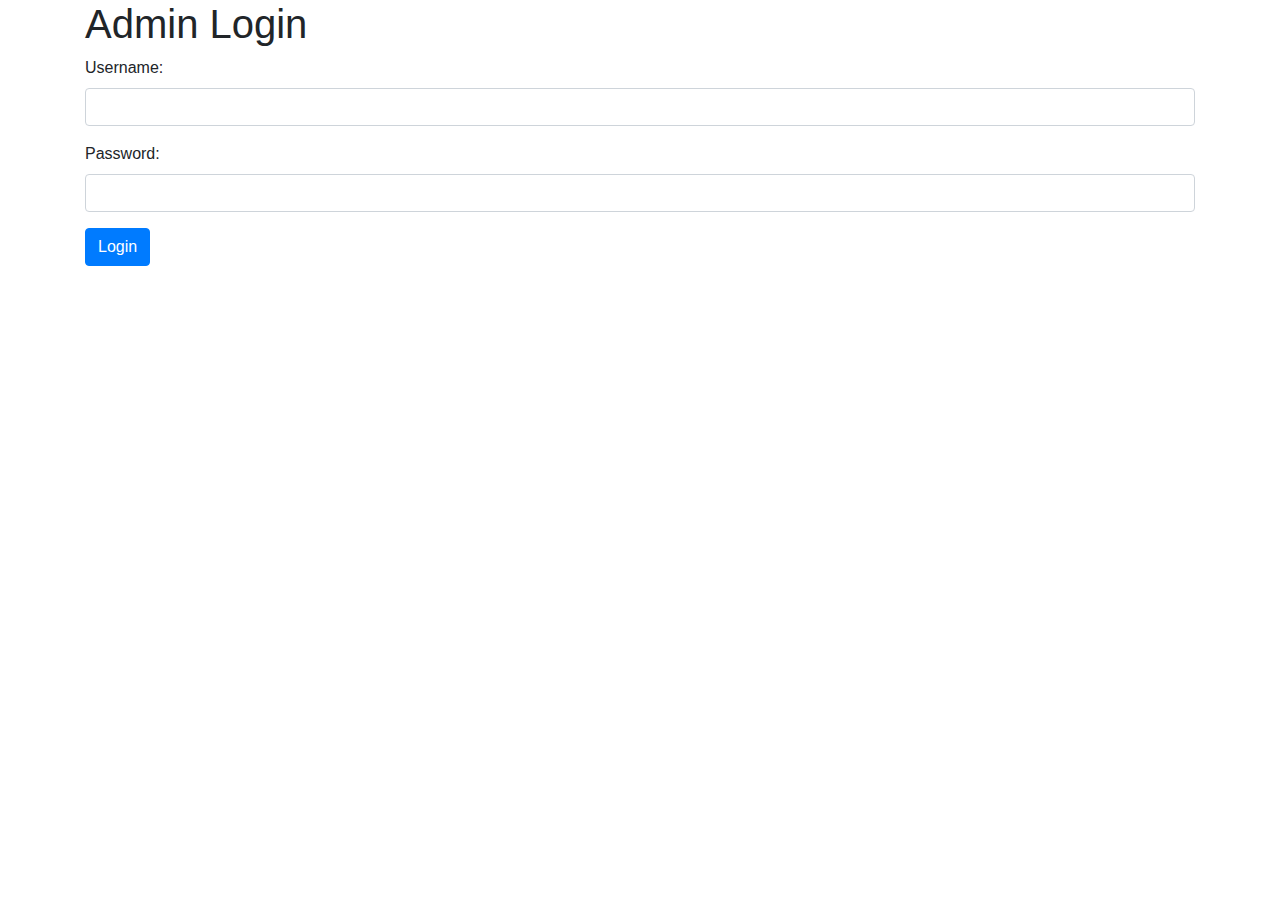
<file: travel_buddy/admin_login.html>
<!DOCTYPE html>
<html lang="en">
<head>
    <meta charset="UTF-8">
    <title>Admin Login</title>
    <link rel="stylesheet" href="https://stackpath.bootstrapcdn.com/bootstrap/4.5.2/css/bootstrap.min.css">
</head>
<body>
    <div class="container">
        <h1>Admin Login</h1>
        <form action="admin_login.php" method="POST">
            <div class="form-group">
                <label for="username">Username:</label>
                <input type="text" name="username" id="username" class="form-control" required>
            </div>
            <div class="form-group">
                <label for="password">Password:</label>
                <input type="password" name="password" id="password" class="form-control" required>
            </div>
            <button type="submit" class="btn btn-primary">Login</button>
        </form>
    </div>
</body>
</html>
</file>
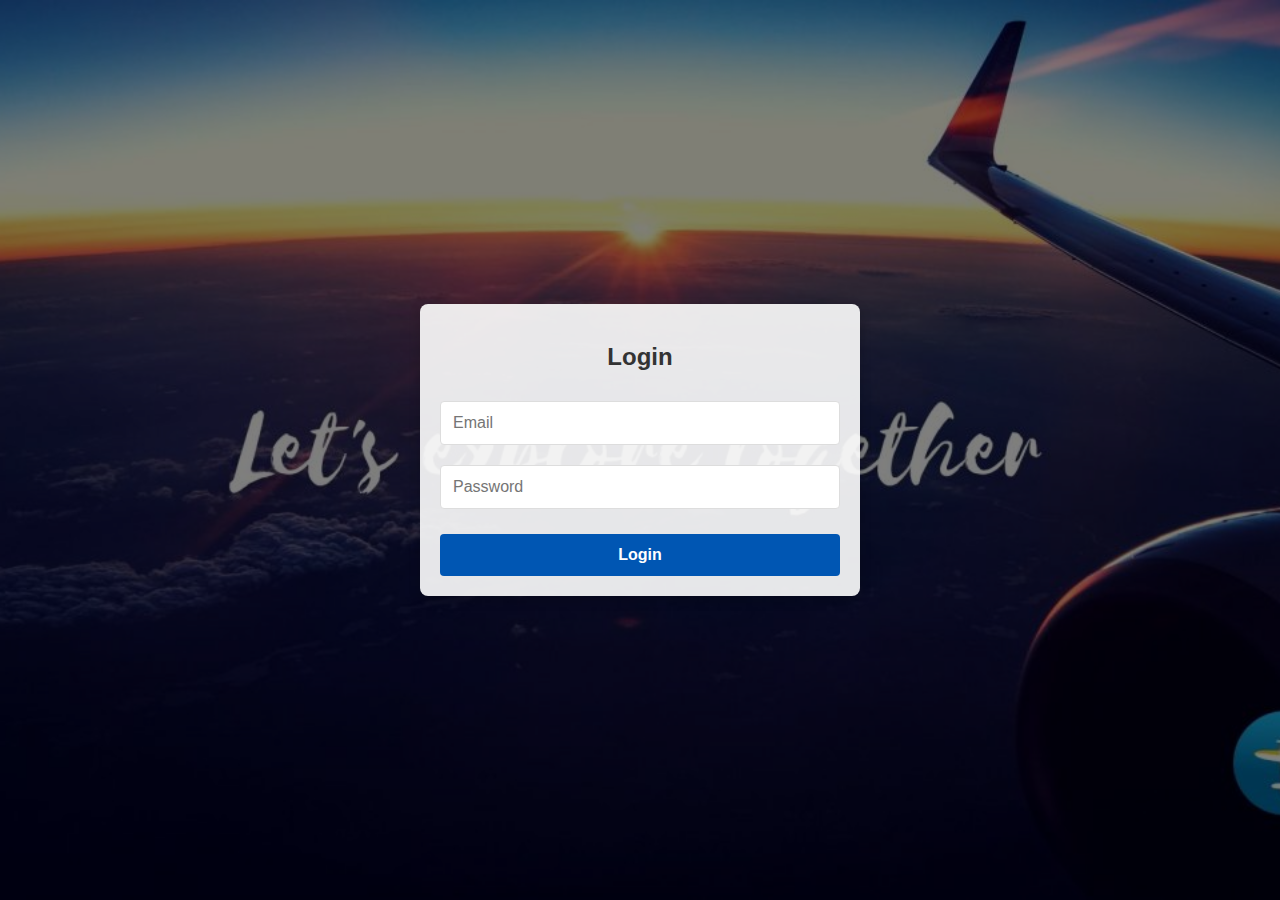
<file: travel_buddy/login.html>
<!DOCTYPE html>
<html lang="en">
<head>
    <meta charset="UTF-8">
    <title>Login</title>
    <style>
        /* Body Background with Image */
        body {
            display: flex;
           justify-content: center;
            align-items: center;
            height: 100vh;
            margin: 0;
            font-family: Arial, sans-serif;
            background-image: url(travelbuddy_register.jpg); /* Replace with your image path */
            background-size: cover;
            background-position: center;
            background-repeat: no-repeat;
            position: relative;
            color: black;
        }

        /* Dark Overlay for Text Contrast */
        body::before {
            content: '';
            position: absolute;
            top: 0;
            left: 0;
            width: 100%;
            height: 100%;
            background-color: rgba(0, 0, 0, 0.5); /* Adjust for desired darkness */
            z-index: 1;
        }

        /* Form Container */
        .login-container {
            width: 100%;
            max-width: 400px;
            padding: 20px;
            background-color: rgba(255, 255, 255, 0.9); /* Semi-transparent white */
            border-radius: 8px;
            box-shadow: 0 4px 12px rgba(0, 0, 0, 0.2);
            text-align: center;
            z-index: 2; /* Ensures it appears above the overlay */
            position: relative;
        }

        /* Form Heading */
        .login-container h2 {
            margin-bottom: 20px;
            font-size: 24px;
            font-weight: 600;
            color: #333;
        }

        /* Input Fields */
        .login-container input[type="email"],
        .login-container input[type="password"] {
            width: 100%;
            padding: 12px;
            margin: 10px 0;
            border: 1px solid #ddd;
            border-radius: 4px;
            box-sizing: border-box;
            font-size: 16px;
            color: #333;
        }

        /* Button */
        .login-container button {
            width: 100%;
            padding: 12px;
            margin-top: 15px;
            background-color: #0056b3;
            color: #fff;
            border: none;
            border-radius: 4px;
            cursor: pointer;
            font-size: 16px;
            font-weight: bold;
            transition: background-color 0.3s ease;
        }

        .login-container button:hover {
            background-color: #003d80;
        }
    </style>
</head>
<body>
    <div class="login-container">
        <form action="login.php" method="POST">
            <h2>Login</h2>
            <input type="email" name="email" placeholder="Email" required>
            <input type="password" name="password" placeholder="Password" required>
            <button type="submit">Login</button>
        </form>
    </div>
</body>
</html>
</file>
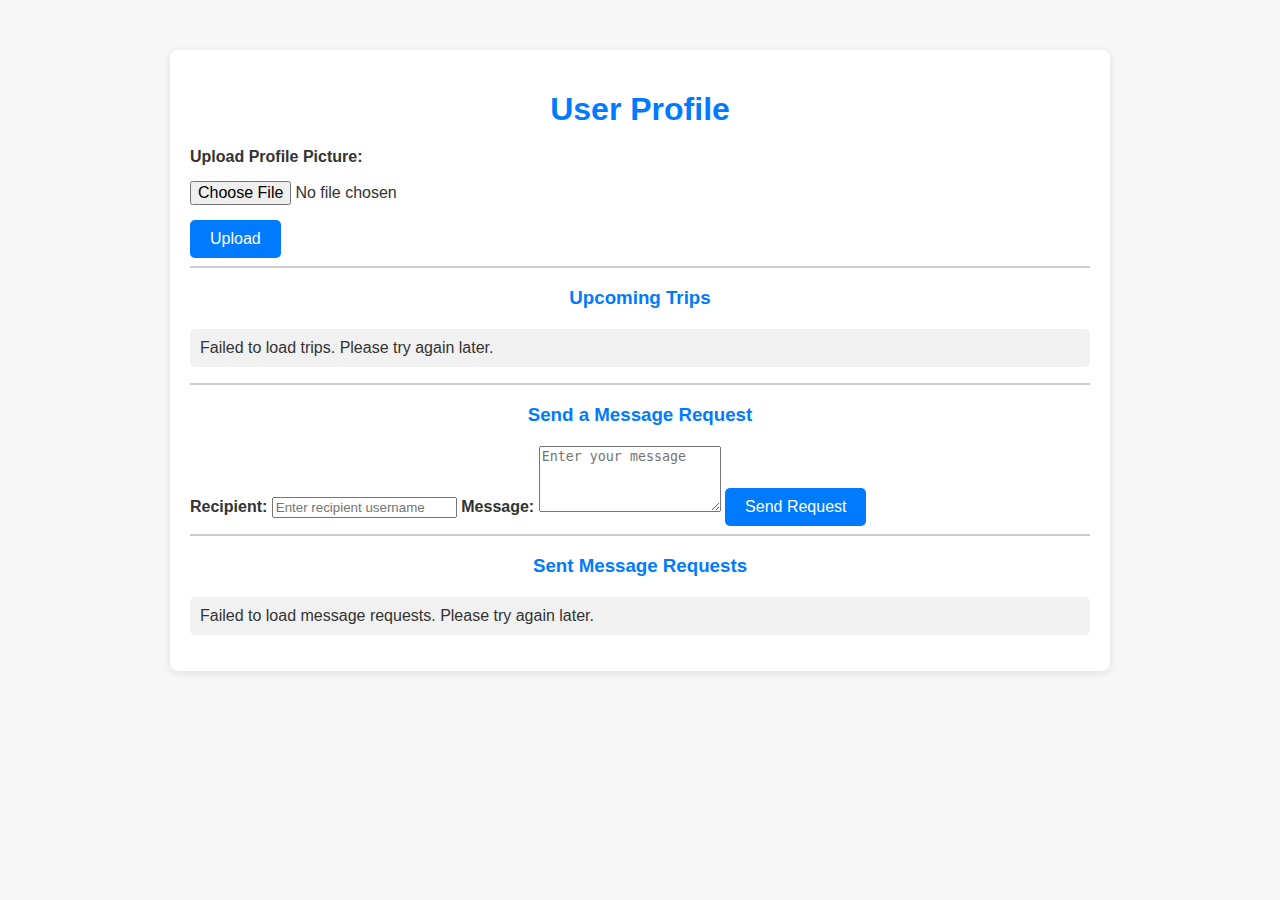
<file: travel_buddy/profile.html>
<!DOCTYPE html>
<html lang="en">
<head>
    <meta charset="UTF-8">
    <meta name="viewport" content="width=device-width, initial-scale=1.0">
    <title>User Profile</title>
    <style>
        /* General Styles */
        body {
            font-family: 'Arial', sans-serif;
            background-color: #f7f7f7;
            color: #333;
            margin: 0;
            padding: 0;
        }

        .container {
            max-width: 900px;
            margin: 0 auto;
            padding: 20px;
            background-color: #fff;
            border-radius: 8px;
            box-shadow: 0 2px 8px rgba(0, 0, 0, 0.1);
            margin-top: 50px;
        }

        h1, h3 {
            color: #007bff;
            text-align: center;
            margin-bottom: 20px;
        }

        label {
            font-size: 16px;
            font-weight: bold;
        }

        input[type="file"] {
            display: block;
            margin: 15px 0;
            font-size: 16px;
        }

        button {
            background-color: #007bff;
            color: white;
            font-size: 16px;
            padding: 10px 20px;
            border: none;
            border-radius: 5px;
            cursor: pointer;
            transition: background-color 0.3s ease;
        }

        button:hover {
            background-color: #0056b3;
        }

        hr {
            border: 1px solid #ccc;
        }

        ul {
            list-style-type: none;
            padding: 0;
        }

        li {
            background-color: #f1f1f1;
            margin: 10px 0;
            padding: 10px;
            border-radius: 5px;
            font-size: 16px;
        }

        .msg-icon, .view-msg-icon {
            font-size: 20px;
            color: #007bff;
            cursor: pointer;
            margin-left: 10px;
        }

        /* Mobile responsiveness */
        @media (max-width: 768px) {
            .container {
                padding: 10px;
            }

            h1 {
                font-size: 24px;
            }

            h3 {
                font-size: 20px;
            }

            button {
                font-size: 14px;
                padding: 8px 16px;
            }
        }
    </style>
</head>
<body>

    <div class="container">
        <h1>User Profile</h1>
        
        <!-- Profile picture upload form -->
        <form action="upload_profile.php" method="post" enctype="multipart/form-data">
            <label for="profile_picture">Upload Profile Picture:</label>
            <input type="file" name="profile_picture" id="profile_picture" required>
            <button type="submit">Upload</button>
        </form>
        
        <hr>

        <!-- Upcoming trips section -->
        <h3>Upcoming Trips</h3>
        <ul id="trips-list">
            <!-- List of trips will be populated here -->
        </ul>

        <hr>

        <!-- Send message request form -->
        <h3>Send a Message Request</h3>
        <form action="send_message_request.php" method="post">
            <label for="recipient">Recipient:</label>
            <input type="text" id="recipient" name="recipient" placeholder="Enter recipient username" required>

            <label for="message">Message:</label>
            <textarea id="message" name="message" rows="4" placeholder="Enter your message" required></textarea>

            <button type="submit">Send Request</button>
        </form>

        <hr>

        <!-- Sent message requests section -->
        <h3>Sent Message Requests</h3>
        <ul id="message-requests-list">
            <!-- List of message requests will be populated here -->
        </ul>
    </div>

    <script>
        // Fetching upcoming trips via JavaScript
        fetch('fetch_trips.php')
            .then(response => response.json())
            .then(data => {
                let tripsList = document.getElementById('trips-list');
                // Check if the data contains trips
                if (data.length > 0) {
                    data.forEach(trip => {
                        let li = document.createElement('li');
                        li.textContent = `${trip.destination} - ${trip.start_date} to ${trip.end_date}`;
                        tripsList.appendChild(li);
                    });
                } else {
                    let li = document.createElement('li');
                    li.textContent = 'No upcoming trips available.';
                    tripsList.appendChild(li);
                }
            })
            .catch(error => {
                console.error('Error fetching trips:', error);
                let tripsList = document.getElementById('trips-list');
                let li = document.createElement('li');
                li.textContent = 'Failed to load trips. Please try again later.';
                tripsList.appendChild(li);
            });

        // Fetching sent message requests via JavaScript
        fetch('fetch_message_requests.php')
            .then(response => response.json())
            .then(data => {
                let msgList = document.getElementById('message-requests-list');
                // Check if the data contains message requests
                if (data.length > 0) {
                    data.forEach(msg => {
                        let li = document.createElement('li');
                        li.innerHTML = `${msg.recipient} - ${msg.message} <span class="view-msg-icon" onclick="viewMessage(${msg.id})">📧</span>`;
                        msgList.appendChild(li);
                    });
                } else {
                    let li = document.createElement('li');
                    li.textContent = 'No sent message requests.';
                    msgList.appendChild(li);
                }
            })
            .catch(error => {
                console.error('Error fetching message requests:', error);
                let msgList = document.getElementById('message-requests-list');
                let li = document.createElement('li');
                li.textContent = 'Failed to load message requests. Please try again later.';
                msgList.appendChild(li);
            });

        // Function to navigate to view messages page
        function viewMessage(msgId) {
            window.location.href = `view_message.php?message_id=${msgId}`;
        }
    </script>

</body>
</html>
</file>
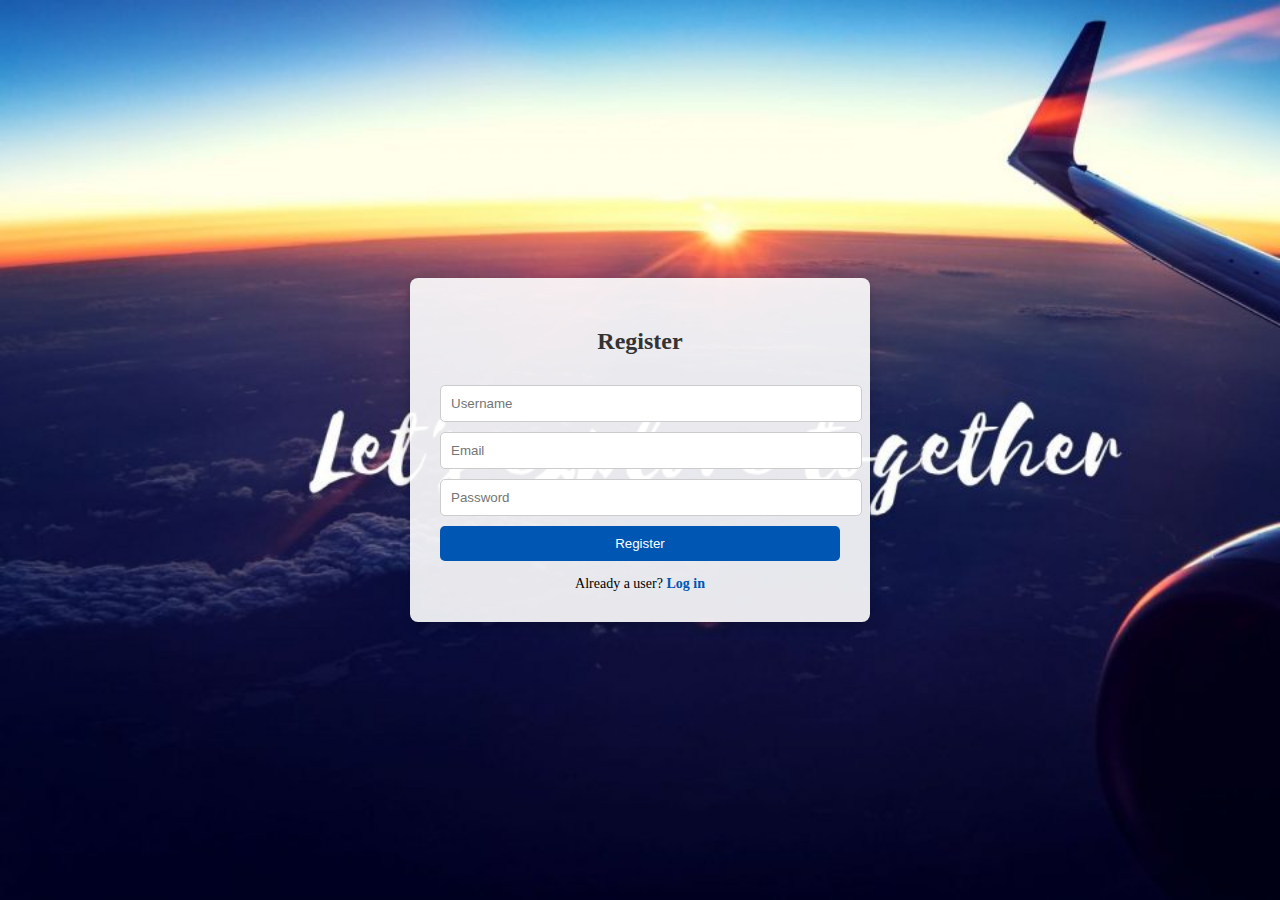
<file: travel_buddy/register.html>
<!DOCTYPE html>
<html lang="en">
<head>
    <meta charset="UTF-8">
    <title>Register</title>
    <style>
        /* Test styles */
        body {
            background-image: url(travelbuddy_register.jpg); /* Background should change */
            background-size: cover;
            display: flex;
            justify-content: center;
            align-items: center;
            height: 100vh;
            margin: 0;
        }
        .register-form {
            background-color: rgba(255, 255, 255, 0.9);
            padding: 30px;
            max-width: 400px;
            margin: 20px auto;
            border-radius: 8px;
            box-shadow: 0 4px 12px rgba(0, 0, 0, 0.2);
        }
        .register-form h2 {
            font-size: 24px;
            font-weight: bold;
            color: #333;
            text-align: center;
        }
        .register-form input {
            width: 100%;
            padding: 10px;
            margin-top: 10px;
            border-radius: 5px;
            border: 1px solid #ccc;
        }
        .register-form button {
            width: 100%;
            margin-top: 10px;
            padding: 10px;
            background-color: #0056b3;
            color: white;
            border: none;
            border-radius: 5px;
            cursor: pointer;
        }
        .register-form .login-link {
            margin-top: 15px;
            text-align: center;
            font-size: 14px;
        }
        .register-form .login-link a {
            color: #0056b3;
            text-decoration: none;
            font-weight: bold;
        }
        .register-form .login-link a:hover {
            text-decoration: underline;
        }
    </style>
</head>
<body>
    <div class="register-form">
        <h2>Register</h2>
        <form action="register.php" method="POST">
            <input type="text" name="username" placeholder="Username" required>
            <input type="email" name="email" placeholder="Email" required>
            <input type="password" name="password" placeholder="Password" required>
            <button type="submit">Register</button>
        </form>
        <div class="login-link">
            Already a user? <a href="/travel_buddy/login.html">Log in</a>
        </div>
    </div>
</body>
</html>
</file>
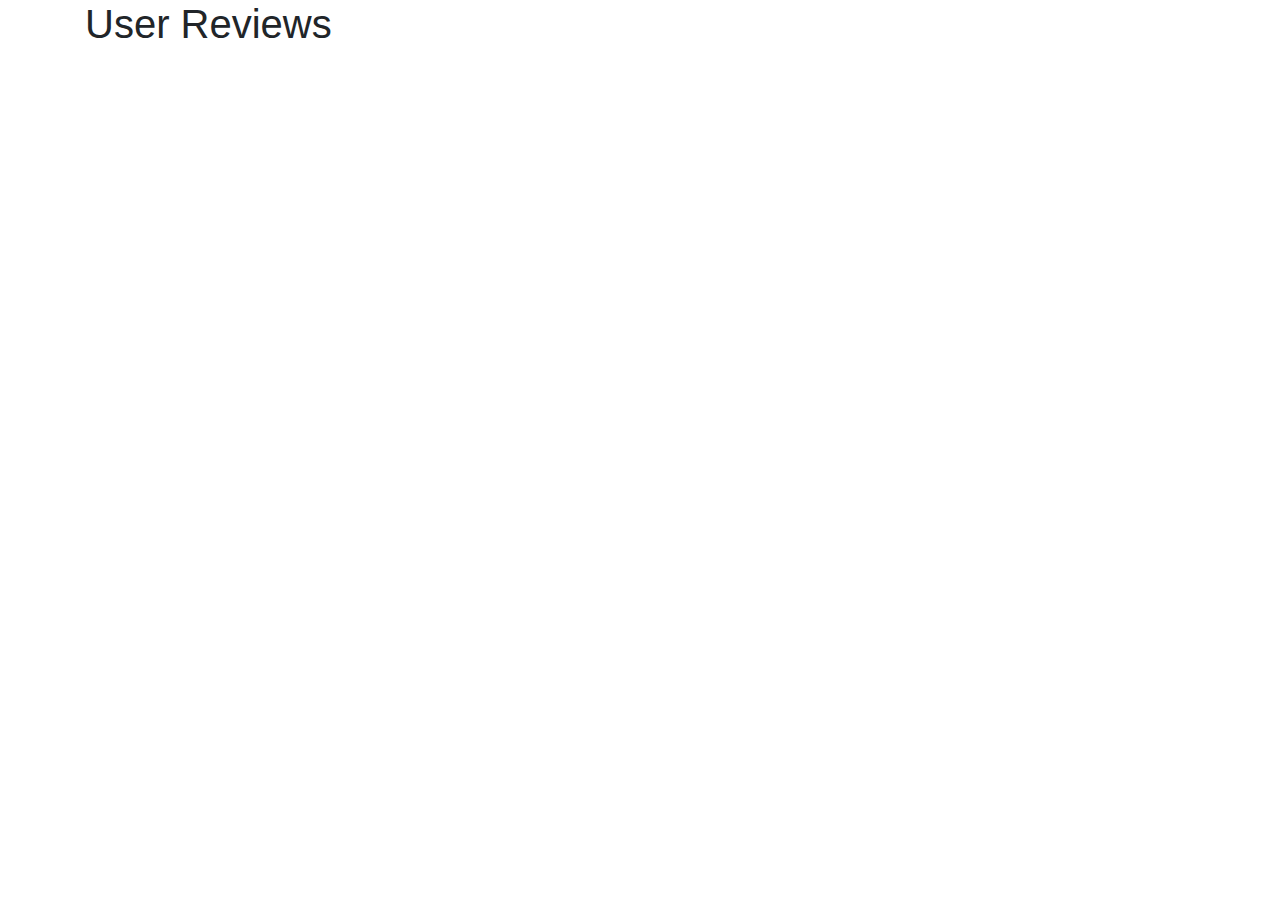
<file: travel_buddy/reviews.html>
<!DOCTYPE html>
<html lang="en">
    <link rel="stylesheet" href="styles.css">
<head>
    <meta charset="UTF-8">

    <title>User Reviews</title>
    <link rel="stylesheet" href="https://stackpath.bootstrapcdn.com/bootstrap/4.5.2/css/bootstrap.min.css">
</head>
<body>
    <div class="container">
        <h1>User Reviews</h1>
        <ul id="reviews-list"></ul>
    </div>
    <script>
        fetch('fetch_reviews.php?reviewed_user_id=2')  // Replace with dynamic user ID
            .then(response => response.json())
            .then(data => {
                let reviewsList = document.getElementById('reviews-list');
                reviewsList.innerHTML = data.map(review => 
                    `<li>${review.username} rated ${review.rating}/5: ${review.comments}</li>`
                ).join('');
            });
    </script>
</body>
</html>
</file>
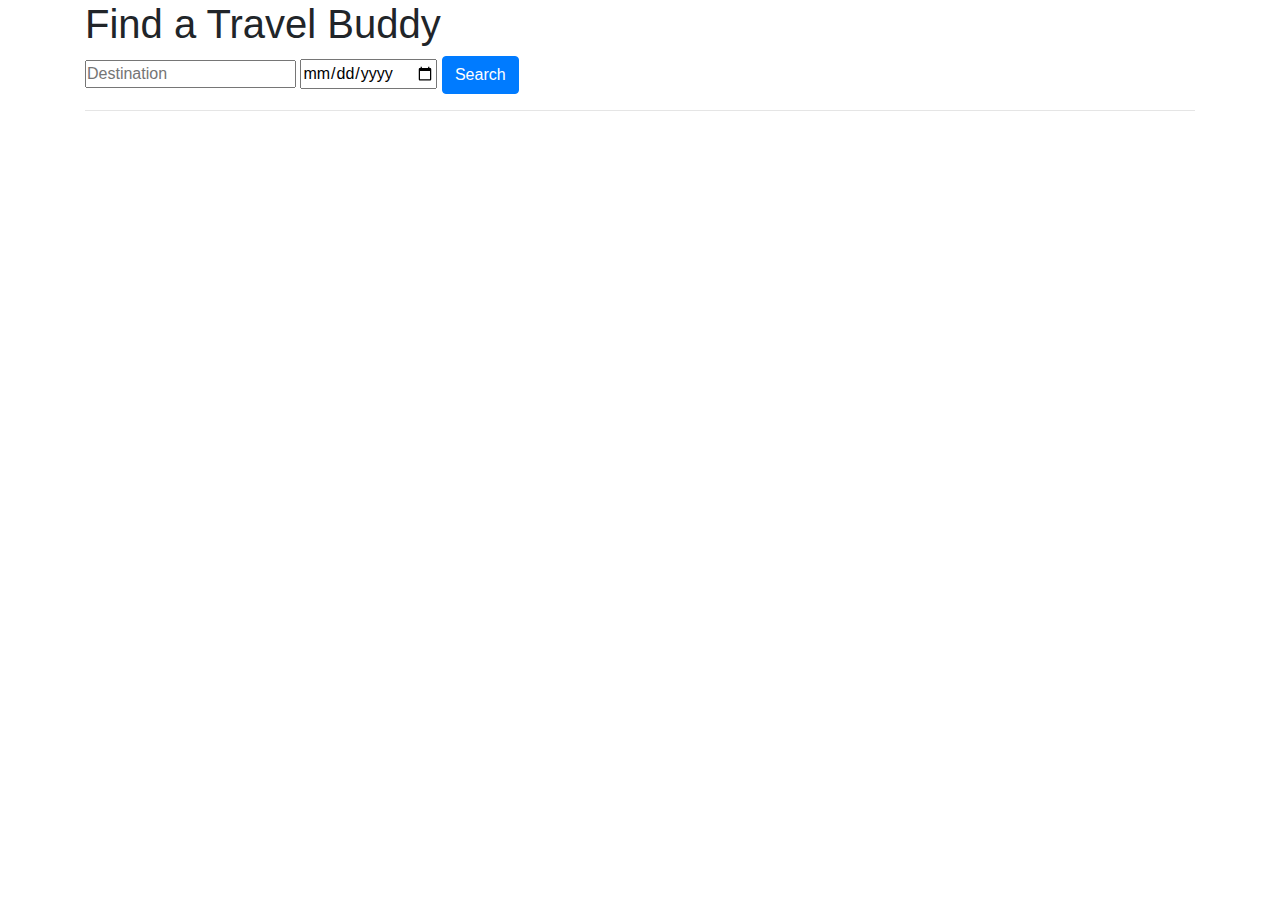
<file: travel_buddy/search_trips.html>
<!DOCTYPE html>
<html lang="en">
<head>
    <meta charset="UTF-8">
    <title>Search Trips</title>
    <link rel="stylesheet" href="styles.css">
    <link rel="stylesheet" href="https://stackpath.bootstrapcdn.com/bootstrap/4.5.2/css/bootstrap.min.css">
</head>
<body>
    <div class="container">
        <h1>Find a Travel Buddy</h1>
        <form action="search_results.php" method="GET">
            <input type="text" name="destination" placeholder="Destination" required>
            <input type="date" name="start_date">
            <button type="submit" class="btn btn-primary">Search</button>
        </form>
        <hr>
        <div id="results"></div>
    </div>
</body>
</html>
</file>
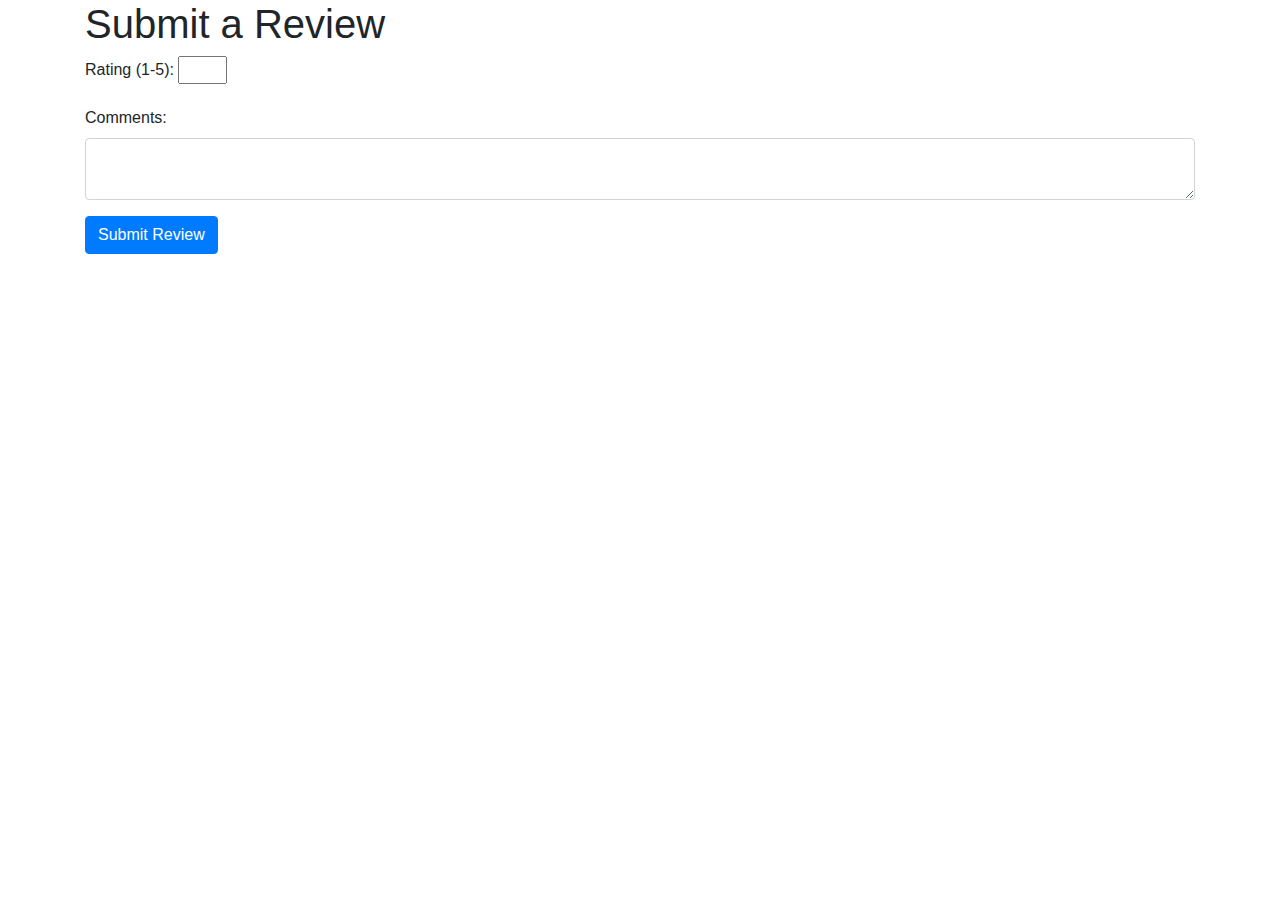
<file: travel_buddy/submit_review.html>
<!DOCTYPE html>
<html lang="en">
    <link rel="stylesheet" href="styles.css">
<head>
    <meta charset="UTF-8">
    <title>Submit Review</title>
    <link rel="stylesheet" href="https://stackpath.bootstrapcdn.com/bootstrap/4.5.2/css/bootstrap.min.css">
</head>
<body>
    <div class="container">
        <h1>Submit a Review</h1>
        <form action="submit_review.php" method="POST">
            <input type="hidden" name="reviewed_user_id" value="2"> <!-- Example User ID -->
            <div class="form-group">
                <label for="rating">Rating (1-5):</label>
                <input type="number" name="rating" id="rating" min="1" max="5" required>
            </div>
            <div class="form-group">
                <label for="comments">Comments:</label>
                <textarea name="comments" id="comments" class="form-control" required></textarea>
            </div>
            <button type="submit" class="btn btn-primary">Submit Review</button>
        </form>
    </div>
</body>
</html>
</file>
<file: travel_buddy/styles.css>
/* Global Styles */
* {
    margin: 0;
    padding: 0;
    box-sizing: border-box;
    font-family: 'Helvetica Neue', sans-serif;
}

/* Body Styles */
body {
    background-color: #f4f4f4;
    color: #333;
    line-height: 1.6;
    font-size: 16px;
    padding: 0;
    margin: 0;
}

/* Navigation Bar */
header {
    background-color: #007bff;
    padding: 20px 0;
    position: sticky;
    top: 0;
    z-index: 1000;
}

header nav ul {
    display: flex;
    justify-content: center;
    list-style: none;
}

header nav ul li {
    margin: 0 20px;
}

header nav ul li a {
    color: #fff;
    text-decoration: none;
    font-size: 18px;
    font-weight: 500;
    padding: 10px;
    transition: color 0.3s ease;
}

header nav ul li a:hover {
    color: #ff9800;
}

/* Hero Section */
.hero {
    background: url('your-image.jpg') no-repeat center center/cover;
    color: #fff;
    text-align: center;
    padding: 120px 20px;
    background-attachment: fixed;
    background-size: cover;
}

.hero h1 {
    font-size: 60px;
    font-weight: 700;
    margin-bottom: 20px;
    text-shadow: 2px 2px 4px rgba(0, 0, 0, 0.7);
}

.hero p {
    font-size: 20px;
    margin-bottom: 30px;
    font-weight: 300;
    max-width: 800px;
    margin-left: auto;
    margin-right: auto;
}

.cta-button {
    background-color: #ff9800;
    color: #fff;
    text-decoration: none;
    padding: 15px 40px;
    font-size: 18px;
    font-weight: 600;
    border-radius: 30px;
    transition: background-color 0.3s ease, transform 0.3s ease;
}

.cta-button:hover {
    background-color: #e68900;
    transform: scale(1.05);
}

/* About Section */
.about {
    background-color: #fff;
    padding: 80px 20px;
    text-align: center;
}

.about h2 {
    font-size: 36px;
    font-weight: 600;
    margin-bottom: 20px;
    color: #333;
}

.about p {
    font-size: 18px;
    color: #666;
    max-width: 900px;
    margin-left: auto;
    margin-right: auto;
}

/* Features Section */
.features {
    background-color: #fafafa;
    padding: 60px 20px;
    text-align: center;
}

.features h2 {
    font-size: 36px;
    font-weight: 600;
    margin-bottom: 40px;
    color: #333;
}

.feature {
    display: inline-block;
    width: 30%;
    padding: 30px;
    background-color: #fff;
    box-shadow: 0 4px 12px rgba(0, 0, 0, 0.1);
    border-radius: 8px;
    margin: 0 15px;
    transition: transform 0.3s ease, box-shadow 0.3s ease;
}

.feature:hover {
    transform: translateY(-15px);
    box-shadow: 0 10px 25px rgba(0, 0, 0, 0.1);
}

.feature h3 {
    font-size: 24px;
    color: #007bff;
    margin-bottom: 20px;
}

.feature p {
    font-size: 16px;
    color: #666;
}

/* Footer */
footer {
    background-color: #333;
    color: #fff;
    padding: 20px 0;
    text-align: center;
}

footer p {
    font-size: 14px;
}

footer a {
    color: #ff9800;
    text-decoration: none;
    margin-left: 10px;
}

footer a:hover {
    text-decoration: underline;
}

/* Media Queries */
@media (max-width: 768px) {
    .hero h1 {
        font-size: 40px;
    }

    .hero p {
        font-size: 18px;
    }

    .cta-button {
        font-size: 16px;
        padding: 12px 30px;
    }

    .about h2 {
        font-size: 30px;
    }

    .features h2 {
        font-size: 30px;
    }

    .feature {
        width: 100%;
        margin-bottom: 30px;
    }
}

@media (max-width: 480px) {
    .hero h1 {
        font-size: 32px;
    }

    .hero p {
        font-size: 14px;
    }

    .cta-button {
        font-size: 14px;
        padding: 10px 25px;
    }

    .about h2 {
        font-size: 24px;
    }

    .features h2 {
        font-size: 24px;
    }

    .feature {
        width: 100%;
        margin-bottom: 20px;
    }

    footer p {
        font-size: 12px;
    }
}
</file>
